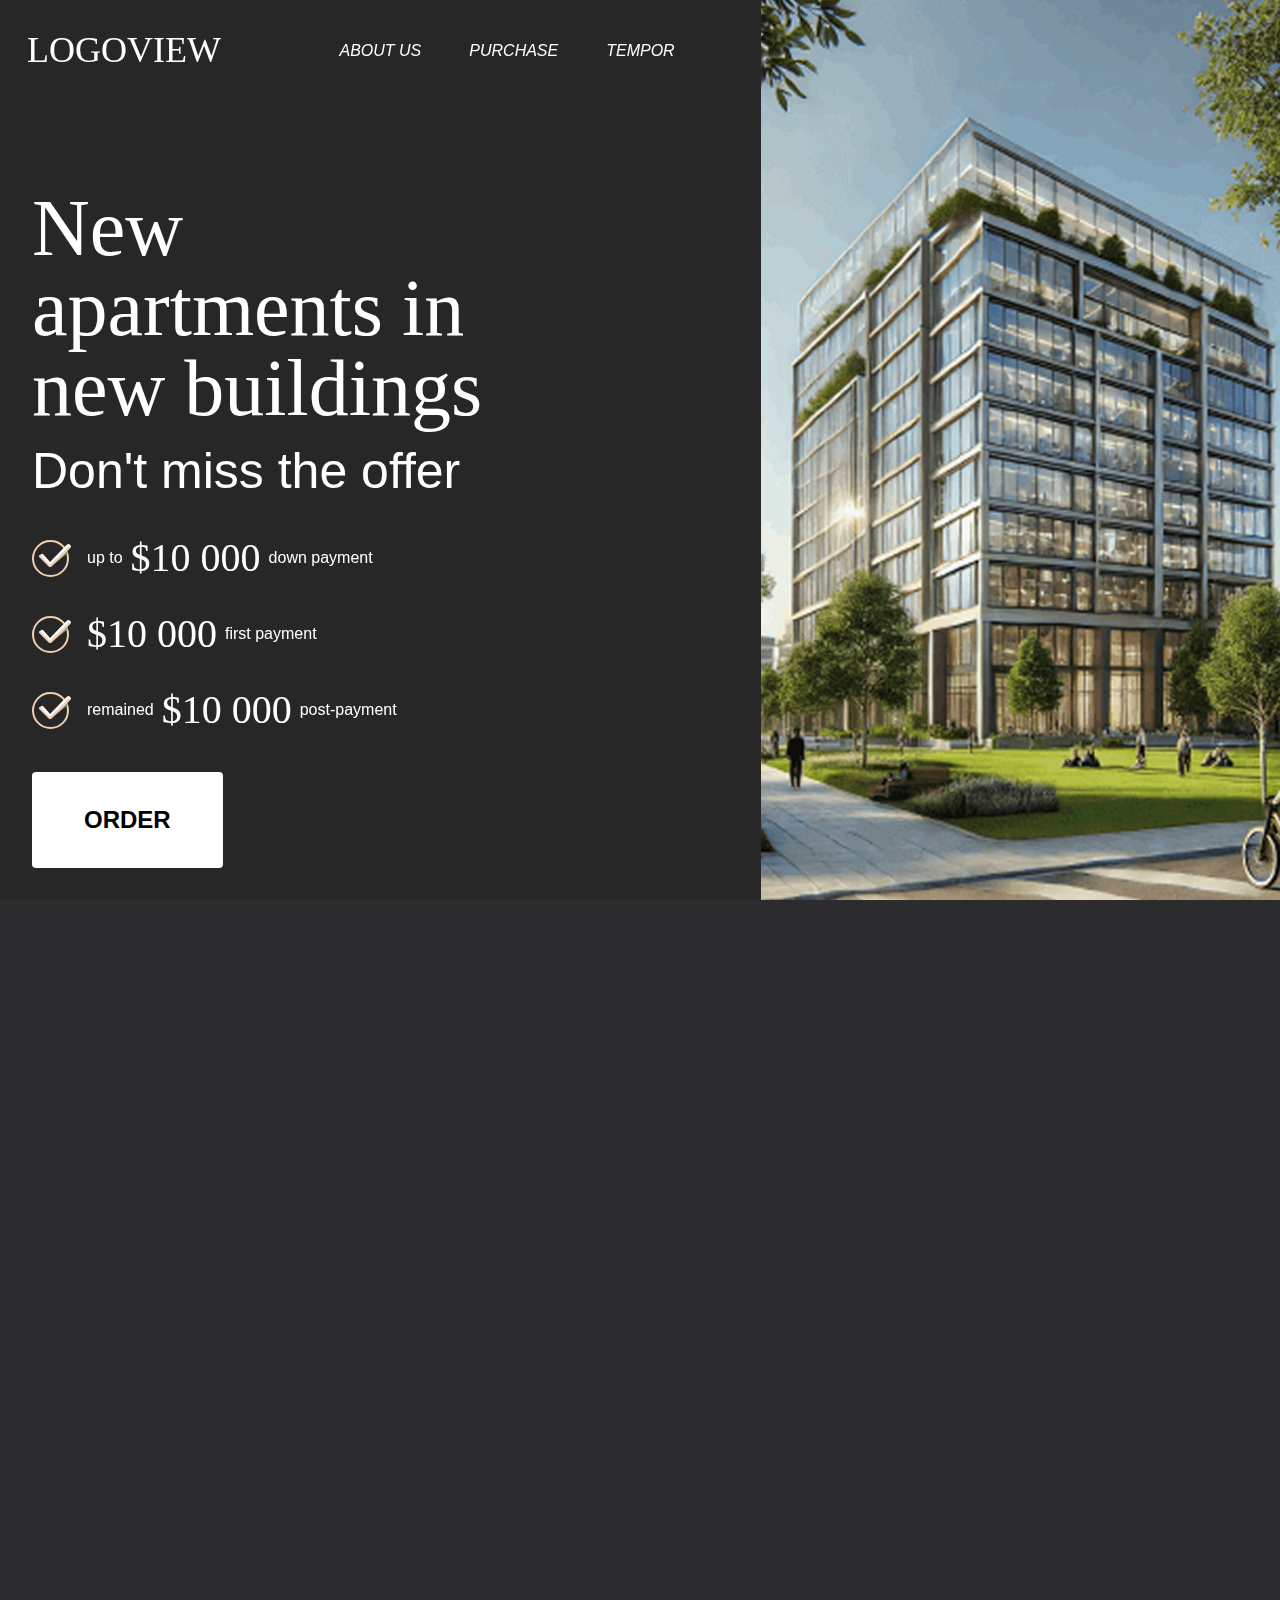
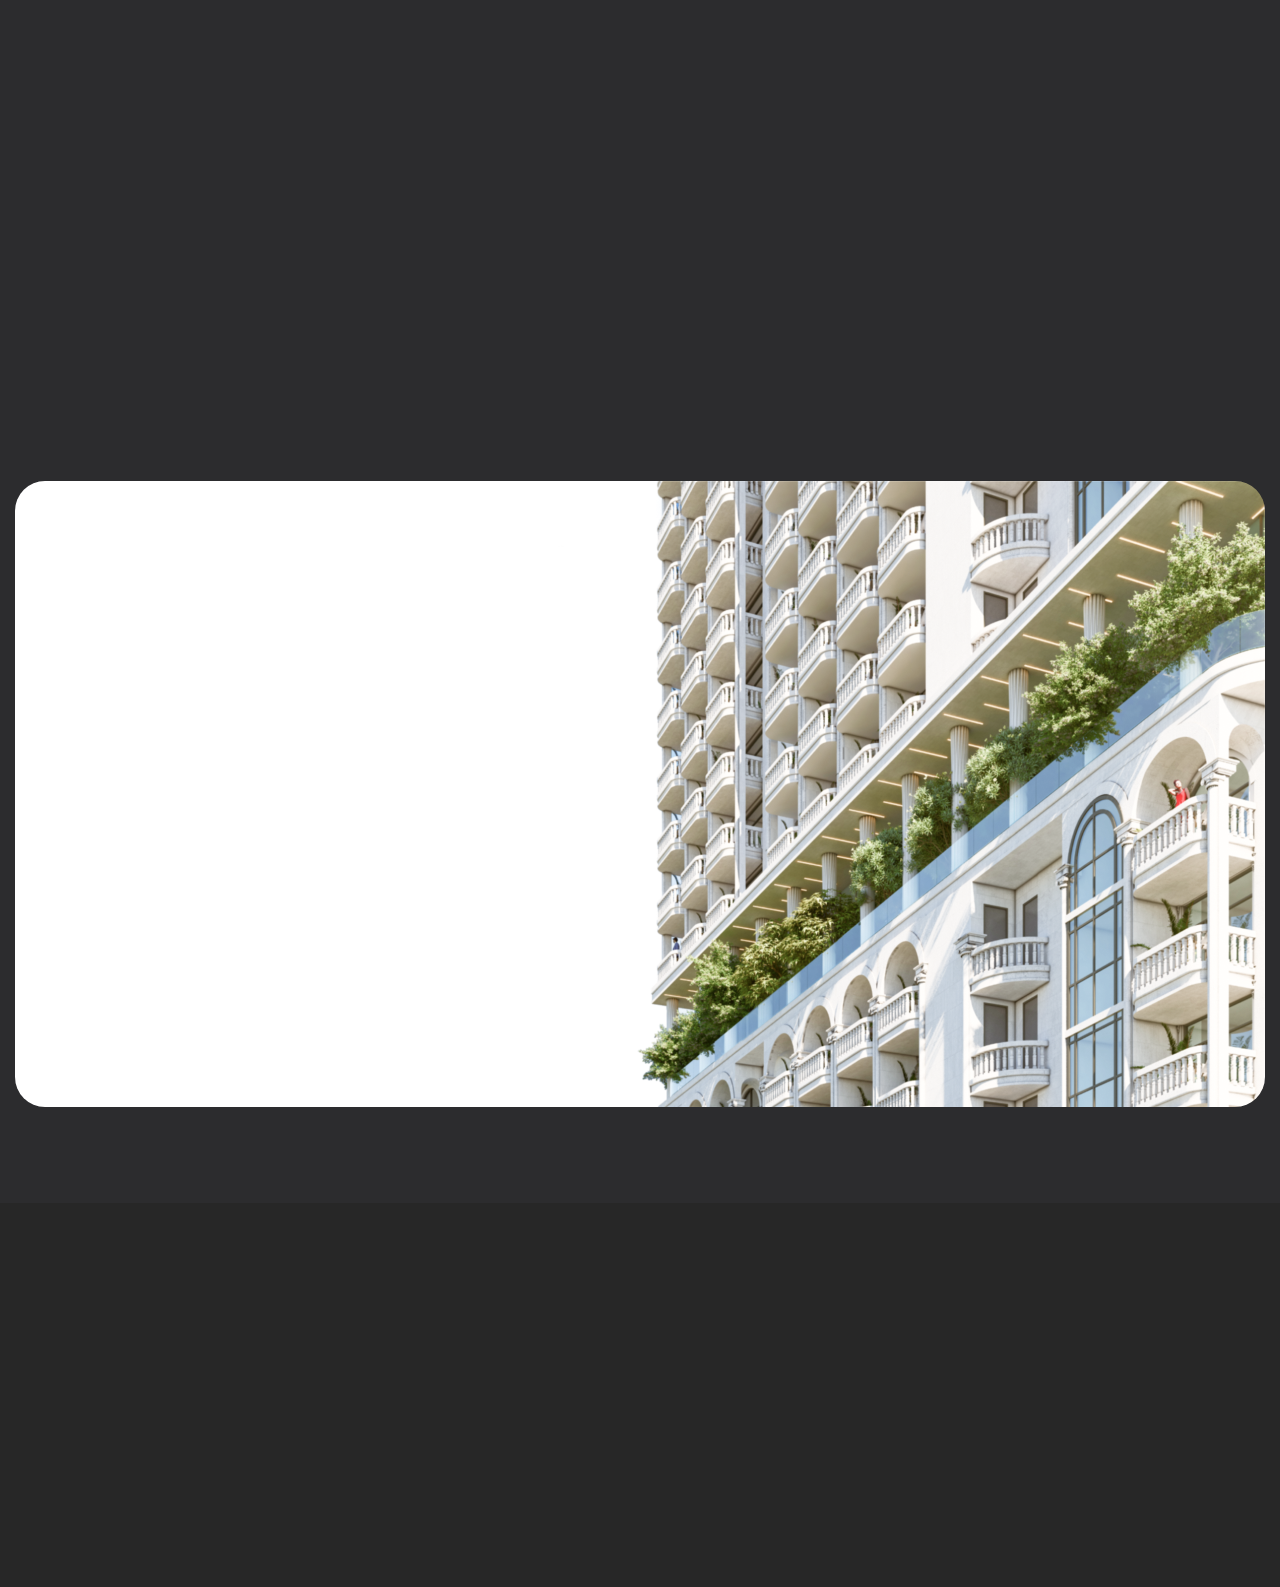
<file: index.html>
<!DOCTYPE html>
<html lang="ru">
<head>
  <title>Pack v.1.6</title>
  <meta charset="utf-8">
  <meta name="viewport" content="width=device-width, height=device-height, initial-scale=1.0, maximum-scale=1.0, user-scalable=0">

  <!--CSS-->
    <!-- ANIMATION -->
    <link rel="stylesheet" type="text/css" href="css/aos.css">
    <!-- myGrid -->
    <link rel="stylesheet" type="text/css" href="css/mygrid.css">
    <!-- Main -->
    <link rel="stylesheet" type="text/css" href="css/style.css">

  <!--JS-->
    <!--jQuery-->
    <script src="js/jquery-3.6.0.min.js"></script>
    <!-- ANIMATION -->
    <script type="text/javascript" src="js/aos.js"></script>
</head>
<body>

<header class="container-fluid">
    <div class="container header-wrapper">
        <div class="row">
            <div class="col-3">
                <a href="" class="logo"> logoview </a>
            </div>
            <div class="col-9">
                <ul class="nav nav-header">
                    <li class="nav-item"> <a href="" class="nav-link"> About us </a> </li>
                    <li class="nav-item"> <a href="" class="nav-link"> purchase </a> </li>
                    <li class="nav-item"> <a href="" class="nav-link"> tempor </a> </li>
                </ul>
            </div>
        </div>
    </div>
</header>

<menu class="menu-mobile nav nav-menu">
    <li class="nav-item"> <a href="" class="nav-link"> About us </a> </li>
    <li class="nav-item"> <a href="" class="nav-link"> Adipiscing </a> </li>
    <li class="nav-item"> <a href="" class="nav-link"> tempor </a> </li>
</menu>

<!-- BANNER -->
<div class="container-fluid block-banner">
        <div class="row">
            <div class="col-7 banner-wrapper">
                <div class="col-8 banner-content">
                    <div class="banner-content-title" data-aos="fade-down" data-aos-duration="500" data-aos-offset="-50">New apartments in new buildings</div>
                    <div class="banner-content-desc" data-aos="fade-left" data-aos-duration="500" data-aos-offset="-50">Don't miss the offer </div>
                    <ul class="nav nav-banner">
                        <li class="nav-item" data-aos="fade-up" data-aos-duration="500" data-aos-delay="250" data-aos-offset="-50"> up to <span>$10 000</span> down payment  </li>
                        <li class="nav-item" data-aos="fade-up" data-aos-duration="500" data-aos-delay="500" data-aos-offset="-50"> <span>$10 000</span> first payment </li>
                        <li class="nav-item" data-aos="fade-up" data-aos-duration="500" data-aos-delay="750" data-aos-offset="-50"> remained <span>$10 000</span> post-payment  </li>
                    </ul>
                    <div class="" data-aos="fade-right" data-aos-duration="500" data-aos-delay="1000" data-aos-offset="-50"> <button class="btn btn-light">order</button> </div>
                </div>
            </div>
            <div class="col-5"> 
                <div class="cover" data-aos="fade-left" data-aos-duration="500" data-aos-offset="-50"> <img src="image/banner/banner.jpg" width="100%"> </div>
            </div>
        </div>
</div>

<!-- ADVANTAGES -->
<div class="container-fluid block-advantages">
        <div class="advantages-wrapper">
            <div class="" data-aos="fade-right" data-aos-duration="500" data-aos-offset="-50"> 
                <div class="cover"> <img src="image/main/adv1.jpg" width="100%"> </div>
            </div>
            <div class="advantages-middle" data-aos="fade-up" data-aos-duration="500" data-aos-delay="250" data-aos-offset="-50">
                <ul class="nav nav-advantages">
                    <li class="nav-item">The new buildings offer modern layouts with spacious rooms and the possibility of redevelopment</li>
                    <li class="nav-item">They have new communications and reliable electrics installed, which guarantees the safety and comfort of living.</li>
                    <li class="nav-item">The purchase is legally safe – there are no problems with heirs and registered tenants. Thanks to modern technology, utility bills are significantly lower than in older homes.</li>
                    <li class="nav-item">And most importantly, you get a clean apartment without traces of previous tenants, where you can immediately implement your design ideas.</li>
                </ul>

                <button class="btn">Order</button>
            </div>
            <div class="" data-aos="fade-left" data-aos-duration="500" data-aos-offset="-50"> 
                <div class="cover"> <img src="image/main/adv2.jpg" width="100%"> </div>
            </div>
        </div>
</div>

<!-- SUBSCRIBE -->
<div class="container-fluid block-subscribe">
    <div class="container">
        <div class="subscribe-wrapper">
            <div class="row">
                <div class="col-7">
                    <div class="subscribe-title" data-aos="fade-right" data-aos-duration="500" data-aos-offset="-50" data-aos-delay="250">Leave a request<br> for feedback</div>
                    <form class="form-subscribe" action="">
                        <label class="form-input" data-aos="fade-right" data-aos-duration="500" data-aos-offset="-50" data-aos-delay="300">
                            <input type="text" name="" placeholder="Name" required>
                        </label>
                        <label class="form-input" data-aos="fade-right" data-aos-duration="500" data-aos-offset="-50" data-aos-delay="450">
                            <input type="email" name="" pattern="[a-z0-9._%+-]+@[a-z0-9.-]+\.[a-z]{2,4}$" placeholder="E-mail" required>
                        </label>
                        <label class="form-checkbox" data-aos="fade-right" data-aos-duration="500" data-aos-offset="-50" data-aos-delay="500">
                            <input type="checkbox" name="" required>
                            <span class="checkbox"></span>
                            <span class="text">I accept Privacy policy</span>
                        </label>
                        <div class="form-submit" data-aos="fade-right" data-aos-duration="500" data-aos-offset="-50" data-aos-delay="600">
                            <button type="submit" class="btn">Submit Form</button>
                        </div>
                    </form>
                </div>
                <div class="col-5 subscribe-image">
                    <div class="cover" data-aos="fade-up" data-aos-duration="500" data-aos-offset="-50" data-aos-delay="250"> <img src="image/main/sub-wooman.png"> </div>
                </div>
            </div>
        </div>
    </div>
</div>

<!-- FOOTER -->
<footer class="container-fluid" data-aos="fade-up" data-aos-duration="500" data-aos-offset="-50">
    <nav class="nav nav-footer">
        <li class="nav-item"> <a href="" class="nav-link"> About us </a> </li>
        <li class="nav-item"> <a href="" class="nav-link"> Adipiscing </a> </li>
        <li class="nav-item"> <a href="" class="nav-link"> tempor </a> </li>
    </nav>
    <div class="container">
        <div class="footer-bottom">
            <div class="row">
                <div class="col">
                    <div class="footer-logo">logoview</div>
                </div>
                <div class="col">
                    <ul class="nav nav-socials">
                        <li class="nav-item"> <a href="" class="nav-link"> <img class="ico" src="image/footer/inst.svg"> </a> </li>
                        <li class="nav-item"> <a href="" class="nav-link"> <img class="ico" src="image/footer/tik.svg"> </a> </li>
                        <li class="nav-item"> <a href="" class="nav-link"> <img class="ico" src="image/footer/in.svg"> </a> </li>
                        <li class="nav-item"> <a href="" class="nav-link"> <img class="ico" src="image/footer/fb.svg"> </a> </li>
                        <li class="nav-item"> <a href="" class="nav-link"> <img class="ico" src="image/footer/tg.svg"> </a> </li>
                        <li class="nav-item"> <a href="" class="nav-link"> <img class="ico" src="image/footer/you.svg"> </a> </li>
                    </ul>
                </div>
                <div class="col footer-last">
                    <button class="btn">Order</button>
                </div>
            </div>
            <div class="footer-end">
                <div class="row">
                    <div class="col">
                        <div class="footer-copy">© 2024, Copyright.</div>
                    </div>
                    <div class="col">
                        <a href="" class="footer-policy">Privacy policy</a>
                    </div>
                    <div class="col">
                        <a href="" class="footer-policy footer-terms">Privacy policy</a>
                    </div>
                </div>
            </div>
        </div>
    </div>
</footer>

<!-- ALL SCRIPTS -->
<script type="text/javascript" src="js/scripts.js"></script>

</body>
</html>
</file>
<file: css/mygrid.css>
ul,
nav,
menu{
    padding-inline-start: 0;
    list-style-type: none;
    margin-block-start: 0;
    margin-block-end: 0;
}


.container,
.container-fluid,
.container-lg,
.container-md,
.container-sm,
.container-xl,
.container-xxl {
    width: 100%;
    padding-right: var(--bs-gutter-x, .75rem);
    padding-left: var(--bs-gutter-x, .75rem);
    margin-right: auto;
    margin-left: auto
}

@media (min-width:576px) {

    .container,
    .container-sm {
        max-width: 540px
    }
}

@media (min-width:768px) {

    .container,
    .container-md,
    .container-sm {
        max-width: 720px
    }
}

@media (min-width:992px) {

    .container,
    .container-lg,
    .container-md,
    .container-sm {
        max-width: 960px
    }
}

@media (min-width:1200px) {

    .container,
    .container-lg,
    .container-md,
    .container-sm,
    .container-xl {
        max-width: 1140px
    }
}

@media (min-width:1400px) {

    .container,
    .container-lg,
    .container-md,
    .container-sm,
    .container-xl,
    .container-xxl {
        max-width: 1320px
    }
}

.row {
    --bs-gutter-x: 1.5rem;
    --bs-gutter-y: 0;
    display: flex;
    flex-wrap: wrap;
    margin-top: calc(var(--bs-gutter-y) * -1);
    margin-right: calc(var(--bs-gutter-x) * -.5);
    margin-left: calc(var(--bs-gutter-x) * -.5)
}

.row>* {
    flex-shrink: 0;
    width: 100%;
    max-width: 100%;
    padding-right: calc(var(--bs-gutter-x) * .5);
    padding-left: calc(var(--bs-gutter-x) * .5);
    margin-top: var(--bs-gutter-y)
}

.col {
    flex: 1 0 0%
}

.row-cols-auto>* {
    flex: 0 0 auto;
    width: auto
}

.row-cols-1>* {
    flex: 0 0 auto;
    width: 100%
}

.row-cols-2>* {
    flex: 0 0 auto;
    width: 50%
}

.row-cols-3>* {
    flex: 0 0 auto;
    width: 33.3333333333%
}

.row-cols-4>* {
    flex: 0 0 auto;
    width: 25%
}

.row-cols-5>* {
    flex: 0 0 auto;
    width: 20%
}

.row-cols-6>* {
    flex: 0 0 auto;
    width: 16.6666666667%
}

@media (min-width:576px) {
    .col-sm {
        flex: 1 0 0%
    }

    .row-cols-sm-auto>* {
        flex: 0 0 auto;
        width: auto
    }

    .row-cols-sm-1>* {
        flex: 0 0 auto;
        width: 100%
    }

    .row-cols-sm-2>* {
        flex: 0 0 auto;
        width: 50%
    }

    .row-cols-sm-3>* {
        flex: 0 0 auto;
        width: 33.3333333333%
    }

    .row-cols-sm-4>* {
        flex: 0 0 auto;
        width: 25%
    }

    .row-cols-sm-5>* {
        flex: 0 0 auto;
        width: 20%
    }

    .row-cols-sm-6>* {
        flex: 0 0 auto;
        width: 16.6666666667%
    }
}

@media (min-width:768px) {
    .col-md {
        flex: 1 0 0%
    }

    .row-cols-md-auto>* {
        flex: 0 0 auto;
        width: auto
    }

    .row-cols-md-1>* {
        flex: 0 0 auto;
        width: 100%
    }

    .row-cols-md-2>* {
        flex: 0 0 auto;
        width: 50%
    }

    .row-cols-md-3>* {
        flex: 0 0 auto;
        width: 33.3333333333%
    }

    .row-cols-md-4>* {
        flex: 0 0 auto;
        width: 25%
    }

    .row-cols-md-5>* {
        flex: 0 0 auto;
        width: 20%
    }

    .row-cols-md-6>* {
        flex: 0 0 auto;
        width: 16.6666666667%
    }
}

@media (min-width:992px) {
    .col-lg {
        flex: 1 0 0%
    }

    .row-cols-lg-auto>* {
        flex: 0 0 auto;
        width: auto
    }

    .row-cols-lg-1>* {
        flex: 0 0 auto;
        width: 100%
    }

    .row-cols-lg-2>* {
        flex: 0 0 auto;
        width: 50%
    }

    .row-cols-lg-3>* {
        flex: 0 0 auto;
        width: 33.3333333333%
    }

    .row-cols-lg-4>* {
        flex: 0 0 auto;
        width: 25%
    }

    .row-cols-lg-5>* {
        flex: 0 0 auto;
        width: 20%
    }

    .row-cols-lg-6>* {
        flex: 0 0 auto;
        width: 16.6666666667%
    }
}

@media (min-width:1200px) {
    .col-xl {
        flex: 1 0 0%
    }

    .row-cols-xl-auto>* {
        flex: 0 0 auto;
        width: auto
    }

    .row-cols-xl-1>* {
        flex: 0 0 auto;
        width: 100%
    }

    .row-cols-xl-2>* {
        flex: 0 0 auto;
        width: 50%
    }

    .row-cols-xl-3>* {
        flex: 0 0 auto;
        width: 33.3333333333%
    }

    .row-cols-xl-4>* {
        flex: 0 0 auto;
        width: 25%
    }

    .row-cols-xl-5>* {
        flex: 0 0 auto;
        width: 20%
    }

    .row-cols-xl-6>* {
        flex: 0 0 auto;
        width: 16.6666666667%
    }
}

@media (min-width:1400px) {
    .col-xxl {
        flex: 1 0 0%
    }

    .row-cols-xxl-auto>* {
        flex: 0 0 auto;
        width: auto
    }

    .row-cols-xxl-1>* {
        flex: 0 0 auto;
        width: 100%
    }

    .row-cols-xxl-2>* {
        flex: 0 0 auto;
        width: 50%
    }

    .row-cols-xxl-3>* {
        flex: 0 0 auto;
        width: 33.3333333333%
    }

    .row-cols-xxl-4>* {
        flex: 0 0 auto;
        width: 25%
    }

    .row-cols-xxl-5>* {
        flex: 0 0 auto;
        width: 20%
    }

    .row-cols-xxl-6>* {
        flex: 0 0 auto;
        width: 16.6666666667%
    }
}

.col-auto {
    flex: 0 0 auto;
    width: auto
}

.col-1 {
    flex: 0 0 auto;
    width: 8.33333333%
}

.col-2 {
    flex: 0 0 auto;
    width: 16.66666667%
}

.col-3 {
    flex: 0 0 auto;
    width: 25%
}

.col-4 {
    flex: 0 0 auto;
    width: 33.33333333%
}

.col-5 {
    flex: 0 0 auto;
    width: 41.66666667%
}

.col-6 {
    flex: 0 0 auto;
    width: 50%
}

.col-7 {
    flex: 0 0 auto;
    width: 58.33333333%
}

.col-8 {
    flex: 0 0 auto;
    width: 66.66666667%
}

.col-9 {
    flex: 0 0 auto;
    width: 75%
}

.col-10 {
    flex: 0 0 auto;
    width: 83.33333333%
}

.col-11 {
    flex: 0 0 auto;
    width: 91.66666667%
}

.col-12 {
    flex: 0 0 auto;
    width: 100%
}

.offset-1 {
    margin-left: 8.33333333%
}

.offset-2 {
    margin-left: 16.66666667%
}

.offset-3 {
    margin-left: 25%
}

.offset-4 {
    margin-left: 33.33333333%
}

.offset-5 {
    margin-left: 41.66666667%
}

.offset-6 {
    margin-left: 50%
}

.offset-7 {
    margin-left: 58.33333333%
}

.offset-8 {
    margin-left: 66.66666667%
}

.offset-9 {
    margin-left: 75%
}

.offset-10 {
    margin-left: 83.33333333%
}

.offset-11 {
    margin-left: 91.66666667%
}

.g-0,
.gx-0 {
    --bs-gutter-x: 0
}

.g-0,
.gy-0 {
    --bs-gutter-y: 0
}

.g-1,
.gx-1 {
    --bs-gutter-x: 0.25rem
}

.g-1,
.gy-1 {
    --bs-gutter-y: 0.25rem
}

.g-2,
.gx-2 {
    --bs-gutter-x: 0.5rem
}

.g-2,
.gy-2 {
    --bs-gutter-y: 0.5rem
}

.g-3,
.gx-3 {
    --bs-gutter-x: 1rem
}

.g-3,
.gy-3 {
    --bs-gutter-y: 1rem
}

.g-4,
.gx-4 {
    --bs-gutter-x: 1.5rem
}

.g-4,
.gy-4 {
    --bs-gutter-y: 1.5rem
}

.g-5,
.gx-5 {
    --bs-gutter-x: 3rem
}

.g-5,
.gy-5 {
    --bs-gutter-y: 3rem
}

@media (min-width:576px) {
    .col-sm-auto {
        flex: 0 0 auto;
        width: auto
    }

    .col-sm-1 {
        flex: 0 0 auto;
        width: 8.33333333%
    }

    .col-sm-2 {
        flex: 0 0 auto;
        width: 16.66666667%
    }

    .col-sm-3 {
        flex: 0 0 auto;
        width: 25%
    }

    .col-sm-4 {
        flex: 0 0 auto;
        width: 33.33333333%
    }

    .col-sm-5 {
        flex: 0 0 auto;
        width: 41.66666667%
    }

    .col-sm-6 {
        flex: 0 0 auto;
        width: 50%
    }

    .col-sm-7 {
        flex: 0 0 auto;
        width: 58.33333333%
    }

    .col-sm-8 {
        flex: 0 0 auto;
        width: 66.66666667%
    }

    .col-sm-9 {
        flex: 0 0 auto;
        width: 75%
    }

    .col-sm-10 {
        flex: 0 0 auto;
        width: 83.33333333%
    }

    .col-sm-11 {
        flex: 0 0 auto;
        width: 91.66666667%
    }

    .col-sm-12 {
        flex: 0 0 auto;
        width: 100%
    }

    .offset-sm-0 {
        margin-left: 0
    }

    .offset-sm-1 {
        margin-left: 8.33333333%
    }

    .offset-sm-2 {
        margin-left: 16.66666667%
    }

    .offset-sm-3 {
        margin-left: 25%
    }

    .offset-sm-4 {
        margin-left: 33.33333333%
    }

    .offset-sm-5 {
        margin-left: 41.66666667%
    }

    .offset-sm-6 {
        margin-left: 50%
    }

    .offset-sm-7 {
        margin-left: 58.33333333%
    }

    .offset-sm-8 {
        margin-left: 66.66666667%
    }

    .offset-sm-9 {
        margin-left: 75%
    }

    .offset-sm-10 {
        margin-left: 83.33333333%
    }

    .offset-sm-11 {
        margin-left: 91.66666667%
    }

    .g-sm-0,
    .gx-sm-0 {
        --bs-gutter-x: 0
    }

    .g-sm-0,
    .gy-sm-0 {
        --bs-gutter-y: 0
    }

    .g-sm-1,
    .gx-sm-1 {
        --bs-gutter-x: 0.25rem
    }

    .g-sm-1,
    .gy-sm-1 {
        --bs-gutter-y: 0.25rem
    }

    .g-sm-2,
    .gx-sm-2 {
        --bs-gutter-x: 0.5rem
    }

    .g-sm-2,
    .gy-sm-2 {
        --bs-gutter-y: 0.5rem
    }

    .g-sm-3,
    .gx-sm-3 {
        --bs-gutter-x: 1rem
    }

    .g-sm-3,
    .gy-sm-3 {
        --bs-gutter-y: 1rem
    }

    .g-sm-4,
    .gx-sm-4 {
        --bs-gutter-x: 1.5rem
    }

    .g-sm-4,
    .gy-sm-4 {
        --bs-gutter-y: 1.5rem
    }

    .g-sm-5,
    .gx-sm-5 {
        --bs-gutter-x: 3rem
    }

    .g-sm-5,
    .gy-sm-5 {
        --bs-gutter-y: 3rem
    }
}

@media (min-width:768px) {
    .col-md-auto {
        flex: 0 0 auto;
        width: auto
    }

    .col-md-1 {
        flex: 0 0 auto;
        width: 8.33333333%
    }

    .col-md-2 {
        flex: 0 0 auto;
        width: 16.66666667%
    }

    .col-md-3 {
        flex: 0 0 auto;
        width: 25%
    }

    .col-md-4 {
        flex: 0 0 auto;
        width: 33.33333333%
    }

    .col-md-5 {
        flex: 0 0 auto;
        width: 41.66666667%
    }

    .col-md-6 {
        flex: 0 0 auto;
        width: 50%
    }

    .col-md-7 {
        flex: 0 0 auto;
        width: 58.33333333%
    }

    .col-md-8 {
        flex: 0 0 auto;
        width: 66.66666667%
    }

    .col-md-9 {
        flex: 0 0 auto;
        width: 75%
    }

    .col-md-10 {
        flex: 0 0 auto;
        width: 83.33333333%
    }

    .col-md-11 {
        flex: 0 0 auto;
        width: 91.66666667%
    }

    .col-md-12 {
        flex: 0 0 auto;
        width: 100%
    }

    .offset-md-0 {
        margin-left: 0
    }

    .offset-md-1 {
        margin-left: 8.33333333%
    }

    .offset-md-2 {
        margin-left: 16.66666667%
    }

    .offset-md-3 {
        margin-left: 25%
    }

    .offset-md-4 {
        margin-left: 33.33333333%
    }

    .offset-md-5 {
        margin-left: 41.66666667%
    }

    .offset-md-6 {
        margin-left: 50%
    }

    .offset-md-7 {
        margin-left: 58.33333333%
    }

    .offset-md-8 {
        margin-left: 66.66666667%
    }

    .offset-md-9 {
        margin-left: 75%
    }

    .offset-md-10 {
        margin-left: 83.33333333%
    }

    .offset-md-11 {
        margin-left: 91.66666667%
    }

    .g-md-0,
    .gx-md-0 {
        --bs-gutter-x: 0
    }

    .g-md-0,
    .gy-md-0 {
        --bs-gutter-y: 0
    }

    .g-md-1,
    .gx-md-1 {
        --bs-gutter-x: 0.25rem
    }

    .g-md-1,
    .gy-md-1 {
        --bs-gutter-y: 0.25rem
    }

    .g-md-2,
    .gx-md-2 {
        --bs-gutter-x: 0.5rem
    }

    .g-md-2,
    .gy-md-2 {
        --bs-gutter-y: 0.5rem
    }

    .g-md-3,
    .gx-md-3 {
        --bs-gutter-x: 1rem
    }

    .g-md-3,
    .gy-md-3 {
        --bs-gutter-y: 1rem
    }

    .g-md-4,
    .gx-md-4 {
        --bs-gutter-x: 1.5rem
    }

    .g-md-4,
    .gy-md-4 {
        --bs-gutter-y: 1.5rem
    }

    .g-md-5,
    .gx-md-5 {
        --bs-gutter-x: 3rem
    }

    .g-md-5,
    .gy-md-5 {
        --bs-gutter-y: 3rem
    }
}

@media (min-width:992px) {
    .col-lg-auto {
        flex: 0 0 auto;
        width: auto
    }

    .col-lg-1 {
        flex: 0 0 auto;
        width: 8.33333333%
    }

    .col-lg-2 {
        flex: 0 0 auto;
        width: 16.66666667%
    }

    .col-lg-3 {
        flex: 0 0 auto;
        width: 25%
    }

    .col-lg-4 {
        flex: 0 0 auto;
        width: 33.33333333%
    }

    .col-lg-5 {
        flex: 0 0 auto;
        width: 41.66666667%
    }

    .col-lg-6 {
        flex: 0 0 auto;
        width: 50%
    }

    .col-lg-7 {
        flex: 0 0 auto;
        width: 58.33333333%
    }

    .col-lg-8 {
        flex: 0 0 auto;
        width: 66.66666667%
    }

    .col-lg-9 {
        flex: 0 0 auto;
        width: 75%
    }

    .col-lg-10 {
        flex: 0 0 auto;
        width: 83.33333333%
    }

    .col-lg-11 {
        flex: 0 0 auto;
        width: 91.66666667%
    }

    .col-lg-12 {
        flex: 0 0 auto;
        width: 100%
    }

    .offset-lg-0 {
        margin-left: 0
    }

    .offset-lg-1 {
        margin-left: 8.33333333%
    }

    .offset-lg-2 {
        margin-left: 16.66666667%
    }

    .offset-lg-3 {
        margin-left: 25%
    }

    .offset-lg-4 {
        margin-left: 33.33333333%
    }

    .offset-lg-5 {
        margin-left: 41.66666667%
    }

    .offset-lg-6 {
        margin-left: 50%
    }

    .offset-lg-7 {
        margin-left: 58.33333333%
    }

    .offset-lg-8 {
        margin-left: 66.66666667%
    }

    .offset-lg-9 {
        margin-left: 75%
    }

    .offset-lg-10 {
        margin-left: 83.33333333%
    }

    .offset-lg-11 {
        margin-left: 91.66666667%
    }

    .g-lg-0,
    .gx-lg-0 {
        --bs-gutter-x: 0
    }

    .g-lg-0,
    .gy-lg-0 {
        --bs-gutter-y: 0
    }

    .g-lg-1,
    .gx-lg-1 {
        --bs-gutter-x: 0.25rem
    }

    .g-lg-1,
    .gy-lg-1 {
        --bs-gutter-y: 0.25rem
    }

    .g-lg-2,
    .gx-lg-2 {
        --bs-gutter-x: 0.5rem
    }

    .g-lg-2,
    .gy-lg-2 {
        --bs-gutter-y: 0.5rem
    }

    .g-lg-3,
    .gx-lg-3 {
        --bs-gutter-x: 1rem
    }

    .g-lg-3,
    .gy-lg-3 {
        --bs-gutter-y: 1rem
    }

    .g-lg-4,
    .gx-lg-4 {
        --bs-gutter-x: 1.5rem
    }

    .g-lg-4,
    .gy-lg-4 {
        --bs-gutter-y: 1.5rem
    }

    .g-lg-5,
    .gx-lg-5 {
        --bs-gutter-x: 3rem
    }

    .g-lg-5,
    .gy-lg-5 {
        --bs-gutter-y: 3rem
    }
}

@media (min-width:1200px) {
    .col-xl-auto {
        flex: 0 0 auto;
        width: auto
    }

    .col-xl-1 {
        flex: 0 0 auto;
        width: 8.33333333%
    }

    .col-xl-2 {
        flex: 0 0 auto;
        width: 16.66666667%
    }

    .col-xl-3 {
        flex: 0 0 auto;
        width: 25%
    }

    .col-xl-4 {
        flex: 0 0 auto;
        width: 33.33333333%
    }

    .col-xl-5 {
        flex: 0 0 auto;
        width: 41.66666667%
    }

    .col-xl-6 {
        flex: 0 0 auto;
        width: 50%
    }

    .col-xl-7 {
        flex: 0 0 auto;
        width: 58.33333333%
    }

    .col-xl-8 {
        flex: 0 0 auto;
        width: 66.66666667%
    }

    .col-xl-9 {
        flex: 0 0 auto;
        width: 75%
    }

    .col-xl-10 {
        flex: 0 0 auto;
        width: 83.33333333%
    }

    .col-xl-11 {
        flex: 0 0 auto;
        width: 91.66666667%
    }

    .col-xl-12 {
        flex: 0 0 auto;
        width: 100%
    }

    .offset-xl-0 {
        margin-left: 0
    }

    .offset-xl-1 {
        margin-left: 8.33333333%
    }

    .offset-xl-2 {
        margin-left: 16.66666667%
    }

    .offset-xl-3 {
        margin-left: 25%
    }

    .offset-xl-4 {
        margin-left: 33.33333333%
    }

    .offset-xl-5 {
        margin-left: 41.66666667%
    }

    .offset-xl-6 {
        margin-left: 50%
    }

    .offset-xl-7 {
        margin-left: 58.33333333%
    }

    .offset-xl-8 {
        margin-left: 66.66666667%
    }

    .offset-xl-9 {
        margin-left: 75%
    }

    .offset-xl-10 {
        margin-left: 83.33333333%
    }

    .offset-xl-11 {
        margin-left: 91.66666667%
    }

    .g-xl-0,
    .gx-xl-0 {
        --bs-gutter-x: 0
    }

    .g-xl-0,
    .gy-xl-0 {
        --bs-gutter-y: 0
    }

    .g-xl-1,
    .gx-xl-1 {
        --bs-gutter-x: 0.25rem
    }

    .g-xl-1,
    .gy-xl-1 {
        --bs-gutter-y: 0.25rem
    }

    .g-xl-2,
    .gx-xl-2 {
        --bs-gutter-x: 0.5rem
    }

    .g-xl-2,
    .gy-xl-2 {
        --bs-gutter-y: 0.5rem
    }

    .g-xl-3,
    .gx-xl-3 {
        --bs-gutter-x: 1rem
    }

    .g-xl-3,
    .gy-xl-3 {
        --bs-gutter-y: 1rem
    }

    .g-xl-4,
    .gx-xl-4 {
        --bs-gutter-x: 1.5rem
    }

    .g-xl-4,
    .gy-xl-4 {
        --bs-gutter-y: 1.5rem
    }

    .g-xl-5,
    .gx-xl-5 {
        --bs-gutter-x: 3rem
    }

    .g-xl-5,
    .gy-xl-5 {
        --bs-gutter-y: 3rem
    }
}

@media (min-width:1400px) {
    .col-xxl-auto {
        flex: 0 0 auto;
        width: auto
    }

    .col-xxl-1 {
        flex: 0 0 auto;
        width: 8.33333333%
    }

    .col-xxl-2 {
        flex: 0 0 auto;
        width: 16.66666667%
    }

    .col-xxl-3 {
        flex: 0 0 auto;
        width: 25%
    }

    .col-xxl-4 {
        flex: 0 0 auto;
        width: 33.33333333%
    }

    .col-xxl-5 {
        flex: 0 0 auto;
        width: 41.66666667%
    }

    .col-xxl-6 {
        flex: 0 0 auto;
        width: 50%
    }

    .col-xxl-7 {
        flex: 0 0 auto;
        width: 58.33333333%
    }

    .col-xxl-8 {
        flex: 0 0 auto;
        width: 66.66666667%
    }

    .col-xxl-9 {
        flex: 0 0 auto;
        width: 75%
    }

    .col-xxl-10 {
        flex: 0 0 auto;
        width: 83.33333333%
    }

    .col-xxl-11 {
        flex: 0 0 auto;
        width: 91.66666667%
    }

    .col-xxl-12 {
        flex: 0 0 auto;
        width: 100%
    }

    .offset-xxl-0 {
        margin-left: 0
    }

    .offset-xxl-1 {
        margin-left: 8.33333333%
    }

    .offset-xxl-2 {
        margin-left: 16.66666667%
    }

    .offset-xxl-3 {
        margin-left: 25%
    }

    .offset-xxl-4 {
        margin-left: 33.33333333%
    }

    .offset-xxl-5 {
        margin-left: 41.66666667%
    }

    .offset-xxl-6 {
        margin-left: 50%
    }

    .offset-xxl-7 {
        margin-left: 58.33333333%
    }

    .offset-xxl-8 {
        margin-left: 66.66666667%
    }

    .offset-xxl-9 {
        margin-left: 75%
    }

    .offset-xxl-10 {
        margin-left: 83.33333333%
    }

    .offset-xxl-11 {
        margin-left: 91.66666667%
    }

    .g-xxl-0,
    .gx-xxl-0 {
        --bs-gutter-x: 0
    }

    .g-xxl-0,
    .gy-xxl-0 {
        --bs-gutter-y: 0
    }

    .g-xxl-1,
    .gx-xxl-1 {
        --bs-gutter-x: 0.25rem
    }

    .g-xxl-1,
    .gy-xxl-1 {
        --bs-gutter-y: 0.25rem
    }

    .g-xxl-2,
    .gx-xxl-2 {
        --bs-gutter-x: 0.5rem
    }

    .g-xxl-2,
    .gy-xxl-2 {
        --bs-gutter-y: 0.5rem
    }

    .g-xxl-3,
    .gx-xxl-3 {
        --bs-gutter-x: 1rem
    }

    .g-xxl-3,
    .gy-xxl-3 {
        --bs-gutter-y: 1rem
    }

    .g-xxl-4,
    .gx-xxl-4 {
        --bs-gutter-x: 1.5rem
    }

    .g-xxl-4,
    .gy-xxl-4 {
        --bs-gutter-y: 1.5rem
    }

    .g-xxl-5,
    .gx-xxl-5 {
        --bs-gutter-x: 3rem
    }

    .g-xxl-5,
    .gy-xxl-5 {
        --bs-gutter-y: 3rem
    }
}
</file>
<file: css/style.css>
body{
    font-size: 16px;
    line-height: 1.5;
    margin: 0;
    padding: 0;
    font-family: 'Arial', sans-serif;
    font-weight: 400;
    color: white;
    background-color: #272727;
}

html{
}

.container-fluid{
    max-width: 2560px;
    margin-left: auto;
    margin-right: auto;
}

.container {
    max-width: 1600px;
    padding-right: 15px;
    padding-left: 15px;
    margin-right: auto;
    margin-left: auto;
}

*, ::after, ::before {
    box-sizing: border-box;
}

a{
    color: white;
    transition: .4s;
}
a:hover{
    color: #EFCFAD;
}

b{
    font-weight: bold;
}

/* DEFAULT CSS
================================
================================*/
.btn {
    height: 60px;
    padding: .5rem 1rem;
    display: flex;
    align-items: center;
    justify-content: center;
    text-align: center;
    border-radius: 4px;
    outline: none;
    box-shadow: none;
    border: 0;
    cursor: pointer;
    transition: .4s;
}

.btn:hover{
    background-color: #EFCFAD !important;
}

.btn:focus{
    background-color: #A4907D !important;
    color: white;

    box-shadow: 0 0 0 .25rem rgba(164, 144, 125, .5);
}

.form-subscribe{
    display: flex;
    flex-direction: column;
    row-gap: 1rem;
}

input[type="text"],
input[type="number"],
input[type="email"]{
    height: 65px;
    border: 2px solid #D6D6D6;
    background-color: white;
    width: 100%;
    border-radius: 4px;
    transition: .4s;
    padding: .5rem 2rem;
    line-height: 1;
    font-size: 24px;
}

input[type="text"]:focus,
input[type="number"]:focus,
input[type="email"]:focus{
    box-shadow: 0 0 0 .25rem rgba(164, 144, 125, .5);
    outline: none;
}

input[type="text"]::placeholder,
input[type="number"]::placeholder,
input[type="email"]::placeholder{
    font-size: 24px;
    line-height: 1;
    transition: .4s;
}

input[type="text"]:focus::placeholder,
input[type="number"]:focus::placeholder,
input[type="email"]:focus::placeholder{
    opacity: .25;
}

/* FONT FAMILY
================================
================================*/
/* cyrillic */
@font-face {
  font-family: 'Prata';
  font-style: normal;
  font-weight: 400;
  font-display: swap;
  src: url(../fonts/Prata-Regular.woff2) format('woff2');
}

.PA{
    font-family: 'Prata', serif ;
}

/* FONT WEIGHT
================================
================================*/
.fw-100{
    font-weight: 100 !important;
}
.fw-200{
    font-weight: 200 !important;
}
.fw-300{
    font-weight: 300 !important;
}
.fw-400{
    font-weight: 400 !important;
}
.fw-500{
    font-weight: 500 !important;
}
.fw-600{
    font-weight: 600 !important;
}
.fw-700{
    font-weight: 700 !important;
}
.fw-800{
    font-weight: 800 !important;
}
.fw-900{
    font-weight: 900 !important;
}

/* FONT SIZE 
================================
================================*/

/* LOST CSS
================================
================================*/
.ttu{
    text-transform: uppercase;
}

.op-05{
    opacity: 0.5;
}

.lh-1{
    line-height: 1;
}
.lh-12{
    line-height: 1.2;
}
.lh-13{
    line-height: 1.3;
}

/* COLOR & BACKGROUND
================================
================================*/


/* MOBILE NAV SWIPE 
================================
================================*/


/* HEADER 
================================
================================*/
header{
    position: fixed;
    top: 0;
    left: 0;
    right: 0;
    margin: auto;
    text-transform: uppercase;
    padding: 1.5rem 15px;
    transition: .4s;
    z-index: 2;
}

header.scrolling{
    background-color: rgba(0, 0, 0, .8);
    padding: .5rem 15px;
}

.header-wrapper{

}

.header-wrapper .row{
    align-items: center;
}

header .logo{
    font-size: 36px;
    font-family: 'Prata', serif;
    text-decoration: none;
}

.nav-header{
    display: flex;
    align-items: center;
    column-gap: 4rem;
}

.nav-header li a{
    text-decoration: none;
    font-style: italic;
}

@media (max-width:1550px){
    .nav-header{
        column-gap: 3rem;
    }
}
@media (max-width:579px){
    .header-wrapper .col-3{
        width: 100%;
    }
    .header-wrapper .col-9{
        display: none;
    }
    header{
        padding: .5rem 15px;
    }
}

/* NAVIGATION
================================
================================*/
/* MENU */
@media (min-width: 560px){
    .menu-mobile{
        display: none;
    }
}
@media (max-width:579px){
    .menu-mobile{
        position: fixed;
        width: 100%;
        height: 60px;
        left: 0;
        bottom: 0;
        padding: 1rem 0;
        background-color: rgba(0, 0, 0, .95);
        border-top: 2px solid #555;
        margin: 0;
        z-index: 2;
    }

    .nav-menu{
        display: flex;
        align-items: center;
        justify-content: space-between;
        padding: 0 1rem;
    }

    .nav-menu li a{
        text-decoration: none;
        font-style: italic;
        text-transform: uppercase;
    }
}

/* MAIN INDEX 
================================
================================*/
.block-banner{
    height: 100vh;
/*    max-height: 1080px;*/
    max-width: 1920px;
    overflow: clip;
    padding: 0;
}

.block-banner .container,
.block-banner .row{
    height: 100%;
}

.banner-wrapper{
    height: 100%;
    display: flex;
    flex-direction: column;
    justify-content: end;
}

.banner-content{
    margin-top: auto;
    padding: 2rem 0 2rem 11rem;
}

.banner-content-title{
    font-size: 80px;
    line-height: 1;
    font-family: 'Prata', serif;
}

.banner-content-desc{
    font-size: 50px;
    line-height: 1;
    margin-top: 1rem;
}

.nav-banner{
    display: flex;
    flex-direction: column;
    row-gap: 1rem;
    padding: 2rem 0;
}

.nav-banner li{
    position: relative;
    padding-left: calc(39px + 1rem);
    text-decoration: none;
    display: flex;
    align-items: center;
    column-gap: .5rem;
}

.nav-banner li::before{
    position: absolute;
    content: '';
    width: 39px;
    height: 39px;
    top: 0;
    left: 0;
    bottom: 0;
    margin: auto;
    background-image: url(../image/tools/marker.svg);
    background-position: center;
    background-repeat: no-repeat;
    background-size: contain;
}

.nav-banner li span{
    font-family: 'Prata';
    font-size: 40px;
}

.banner-content .btn{
    height: 96px;
    font-size: 24px;
    text-transform: uppercase;
    padding: .5rem 3.25rem;
    font-weight: 600;
    background-color: white;
}

.block-banner .col-5{
    height: 100%;
}

.block-banner .cover{
    height: 100%;
    width: 100%;
}

.block-banner .cover img{
    width: 100%;
    height: 100%;
    object-fit: cover;
    object-position: center;
}

@media (max-width:1620px){
    .banner-content{
        padding: 2rem 0 2rem 2rem;
    }
}
@media (max-width:1024px){
    .banner-content{
        padding: 2rem 0 2rem 1rem;
    }
    .banner-content-title{
        font-size: 62px;
    }
    .banner-content-desc{
        font-size: 34px;
        margin-top: 1rem;
    }
}
@media (max-width:579px){
    .block-banner .col-5{
        order: 1;
        width: 100%;
        padding: 0;
    }
    .block-banner .col-7{
        order: 2;
        width: 100%;
    }
    .block-banner{
        height: auto;
        max-height: max-content;
    }
    .block-banner .cover img{
        width: 100%;
    }
    .banner-content{
        width: 100%;
    }
    .banner-content-title{
        font-size: 42px;
    }
    .banner-content-desc{
        font-size: 22px;
        margin-top: 1rem;
    }
    .nav-banner{
        row-gap: .5rem;
    }
    .nav-banner li span{
        font-size: 24px;
    }
    .nav-banner li::before{
        width: 30px;
        height: 30px;
    }
    .banner-content .btn{
        height: 64px;
        width: 100%;
    }
}

/* ADVANTAGES */
.block-advantages{
    padding: 6rem 0;
    background-color: #2c2c2e;
    overflow: clip;
}

.advantages-wrapper{
    max-width: 1920px;
    margin: auto;
    display: grid;
    grid-template-columns: 2.25fr 3fr 2.25fr;
    column-gap: 1rem;
}

.block-advantages .cover{
    display: block;
    height: 100%;
}
.block-advantages .cover img{
    width: 100%;
    height: 100%;
    object-fit: cover;
    display: block;
}

.advantages-middle{
    padding: 0 2.5rem;
    display: flex;
    flex-direction: column;
}

.nav-advantages li{
    position: relative;
    padding-left: calc(58px + 1rem);
    font-size: 24px;
    padding-top:    1.75rem;
    padding-bottom: 1.75rem;
    border-bottom: 1px solid #55565A;
}
.nav-advantages li::before{
    position: absolute;
    content: '';
    width: 58px;
    height: 47px;
    top: 2.5rem;
    left: 0;
    background-image: url(../image/tools/icon.svg);
    background-position: center;
    background-repeat: no-repeat;
}
.nav-advantages li:last-child{
    border-bottom: 0;
}


.advantages-middle button{
    width: 100%;
    font-weight: 600;
    height: 78px;
    text-transform: uppercase;
    font-size: 20px;
    margin-top: auto;
}

@media (max-width:1550px){
    .block-advantages .cover{
/*        aspect-ratio: initial;*/
/*        aspect-ratio: 3/4;*/
        height: 100%;
    }
}
@media (max-width:1024px){
    .nav-advantages li{
        font-size: 18px;
    }
}
@media (max-width:579px){
    .block-advantages{
        padding: 3rem 0;
    }
    .advantages-wrapper{
        display: grid;
        grid-template-columns: 1fr;
        row-gap: 2rem;
    }
    .advantages-middle{
        padding: 0 1rem;
    }
    .advantages-middle button{
        height: 64px;
    }
    .nav-advantages li{
        font-size: 18px;
        padding-top:    1.25rem;
        padding-bottom: 1.25rem;
    }
    .nav-advantages li::before{
        top: 0;
        left: 0;
        bottom: 0;
        margin: auto;
    }
}

/* SUBSCRUBE */
.block-subscribe{
    padding: 0;
    background-color: #2c2c2e;
    padding-bottom: 6rem;
}

.subscribe-wrapper{
    position: relative;
    background-color: white;
    border-radius: 30px;
    padding: 5rem 9rem;
    color: black;
    background-image: url(../image/main/sub-bg.png);
    background-repeat: no-repeat;
    background-position: top right;
}

.subscribe-title{
    font-size: 54px;
    line-height: 1;
    font-family: 'Prata', serif;
    color: #38535D;
    margin-bottom: 2rem;
}

.form-checkbox{
    display: flex;
    align-items: center;
    column-gap: 1rem;
    cursor: pointer;
    margin: .75rem 0;
}

.checkbox{
    position: relative;
    width: 24px;
    height: 24px;
    border: 2px solid #282829;
    border-radius: 4px;
    display: block;
}

.checkbox::after{
    position: absolute;
    content: '';
    width:  16px;
    height: 16px;
    border-radius: 2px;
    top: 0;
    left: 0;
    right: 0;
    bottom: 0;
    margin: auto;
    background-color: black;
    opacity: 0;
    transition: .4s;
}

.form-checkbox input[type="checkbox"]{
    display: none;
}
.form-checkbox input[type="checkbox"]:checked + .checkbox::after{
    opacity: 1;
}

.form-submit button{
    width: 100%;
    height: 100px;
    background-color: #282829;
    color: white;
    font-size: 24px;
    text-transform: uppercase;
}

.form-submit button:hover{
    background-color: black !important;
}
.form-submit button:focus{
    box-shadow: 0 0 0 .25rem rgba(0, 0, 0, .5);
}

.subscribe-image{
    position: relative;
}

.subscribe-wrapper .cover{
    position: absolute;
    top: -9.5rem;
    right: 0;
    z-index: 1;
    height: 100%;
}

.subscribe-wrapper .cover img{
    width: 100%;
    height: calc(100% + 14.5rem);
    object-position: top;
}

@media (max-width:1024px){
    .subscribe-wrapper{
        padding: 2rem 2rem;
        background-size: contain;
    }
    .subscribe-wrapper .cover{
        top: -5.5rem;
    }
    .subscribe-wrapper .cover img{
        height: calc(100% + 7.5rem);
    }
}
@media (max-width:579px){
    .subscribe-wrapper{
        padding: 2rem;
        background-size: contain;
        background-position: bottom;
        padding-bottom: 10rem;
    }
    .subscribe-wrapper .col-7,
    .subscribe-wrapper .col-5{
        width: 100%;
    }
    .subscribe-title{
        font-size: 34px;
    }
    .subscribe-wrapper .cover{
        top: -4.5rem;
    }
    .subscribe-wrapper .cover img{
        height: calc(100% + 14.5rem);
    }
    .form-submit button{
        height: 80px;
    }
}
@media (max-width:320px){
    .subscribe-wrapper{
        padding: 1rem;
    }
}

/* COLLECTION 
================================
================================*/


/* SIDEBAR 
================================
================================*/


/* CARD 
================================
================================*/


/* BASKET 
================================
================================*/


/* FOOTER 
================================
================================*/
footer {
    background-color: #222
}

.nav-footer{
    border-top: 2px solid #D5C9BE;
    border-bottom: 2px solid #D5C9BE;
    padding: 2rem 0;
    display: flex;
    align-items: center;
    justify-content: center;
    column-gap: 4rem;
}

.nav-footer li a{
    text-decoration: none;
    font-size: 20px;
    font-style: italic;
    text-transform: uppercase;
}

.footer-bottom{
    padding: 2rem 0;
}

.footer-logo{
    font-size: 36px;
    font-family: 'Prata', serif;
    text-transform: uppercase;
    line-height: 1;
}

.footer-copy{
    font-size: 20px;
}

.nav-socials{
    display: flex;
    align-items: center;
    justify-content: center;
    column-gap: 2rem;
}

.nav-socials li a svg path{
    transition: .4s;
}
.nav-socials li a:hover svg path{
    stroke: #EFCFAD;
}

.nav-socials li a svg{
    transform: scale(1.0);
    transition: .4s;
}

.nav-socials li a:hover svg{
    transform: scale(1.1);
}

.footer-policy{
    display: block;
    text-align: center;
    text-decoration: none;
    font-size: 20px;
}

.footer-last{
    display: flex;
    flex-direction: column;
    justify-content: end;
    text-align: end;
    row-gap: 2rem;
}

footer .btn{
    display: inline-flex;
    width: fit-content;
    margin-left: auto;
    font-size: 20px;
    font-style: italic;
    text-transform: uppercase;
}

.footer-terms{
    text-align: end;
    font-size: 20px;
}

.footer-end{
    margin-top: 2rem;
}

@media (max-width:579px){
    footer.container-fluid{
        position: relative;
        padding: 0;
        z-index: 3;
    }
    .nav-footer{
        padding: 1rem .5rem;
        column-gap: 1rem;
        justify-content: space-between;
    }
    .nav-footer li a{
        font-size: 16px;
    }
    .footer-bottom .row{
        row-gap: 2rem;
    }

    .footer-last .btn{
        width: 100%;
    }

    .footer-end .footer-copy,
    .footer-end .footer-policy,
    .footer-end .footer-terms{
        font-size: 14px;
        text-wrap: nowrap;
    }
}
</file>
